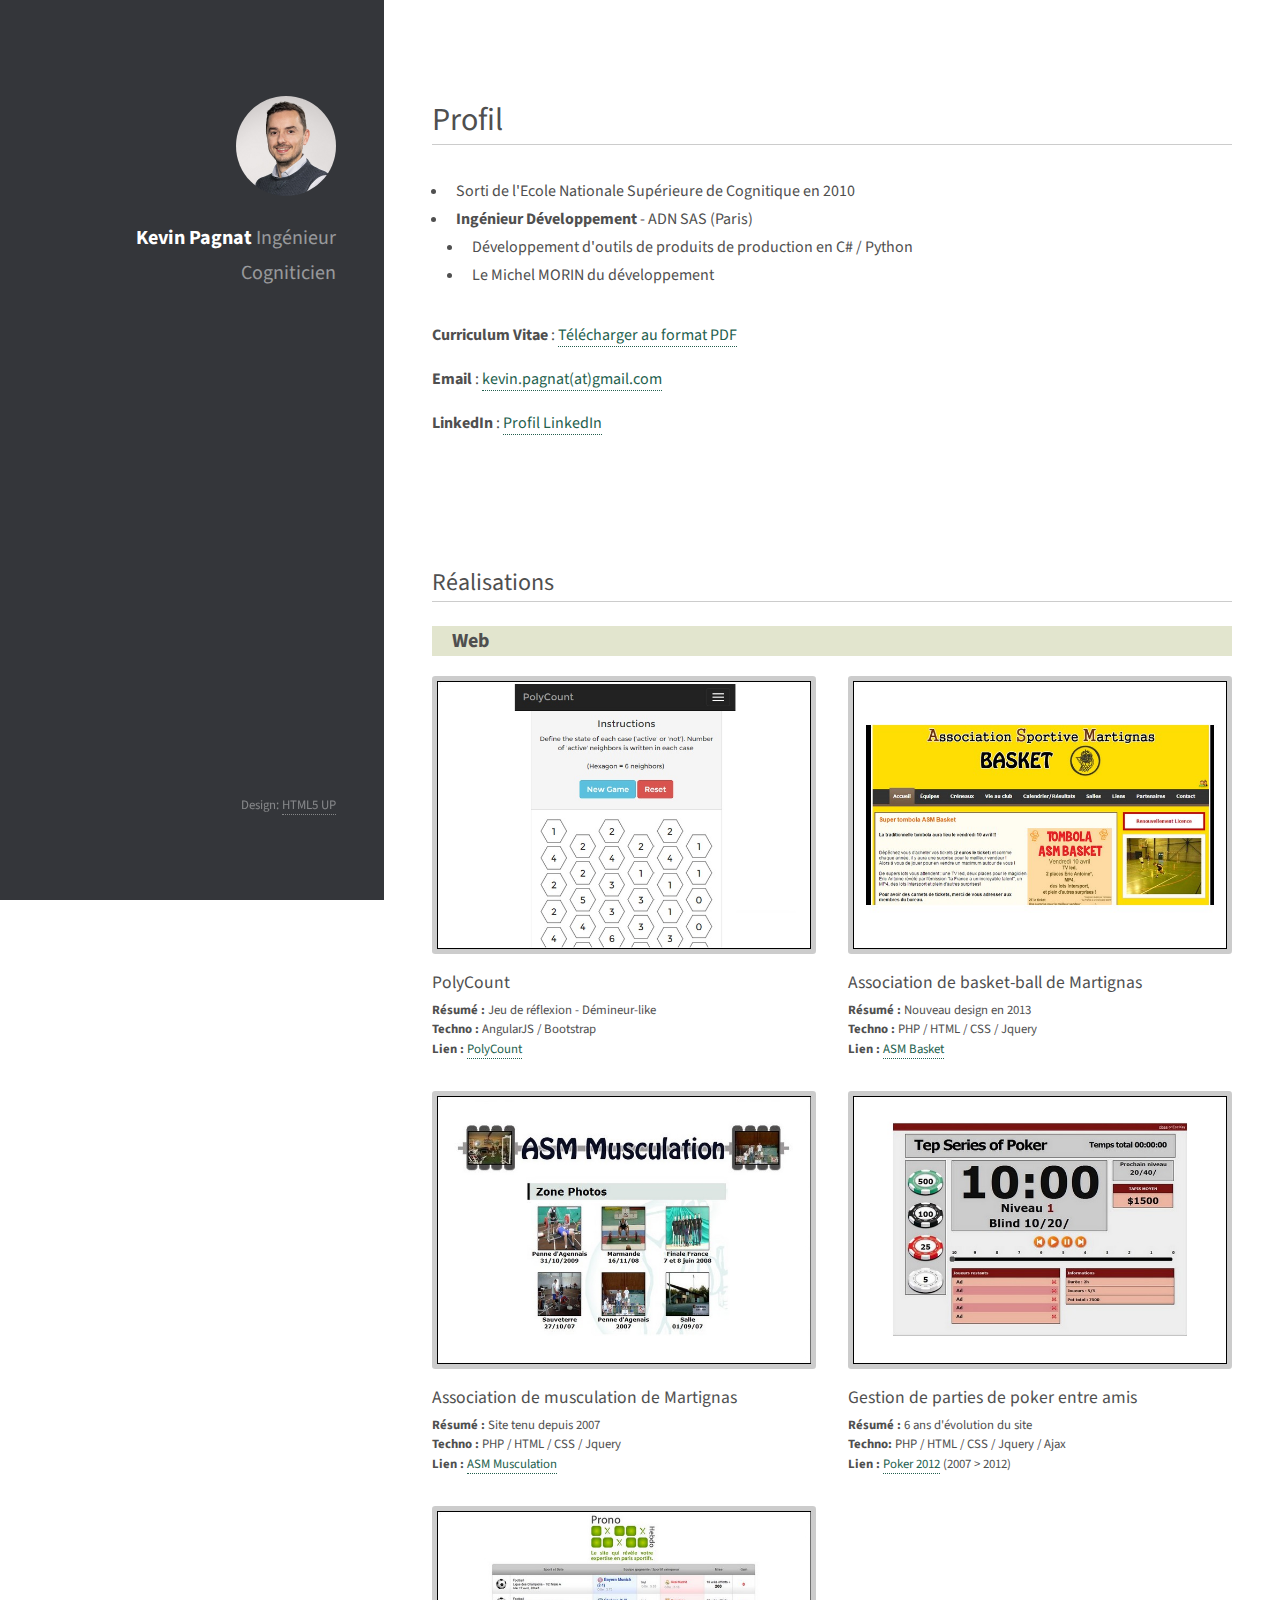
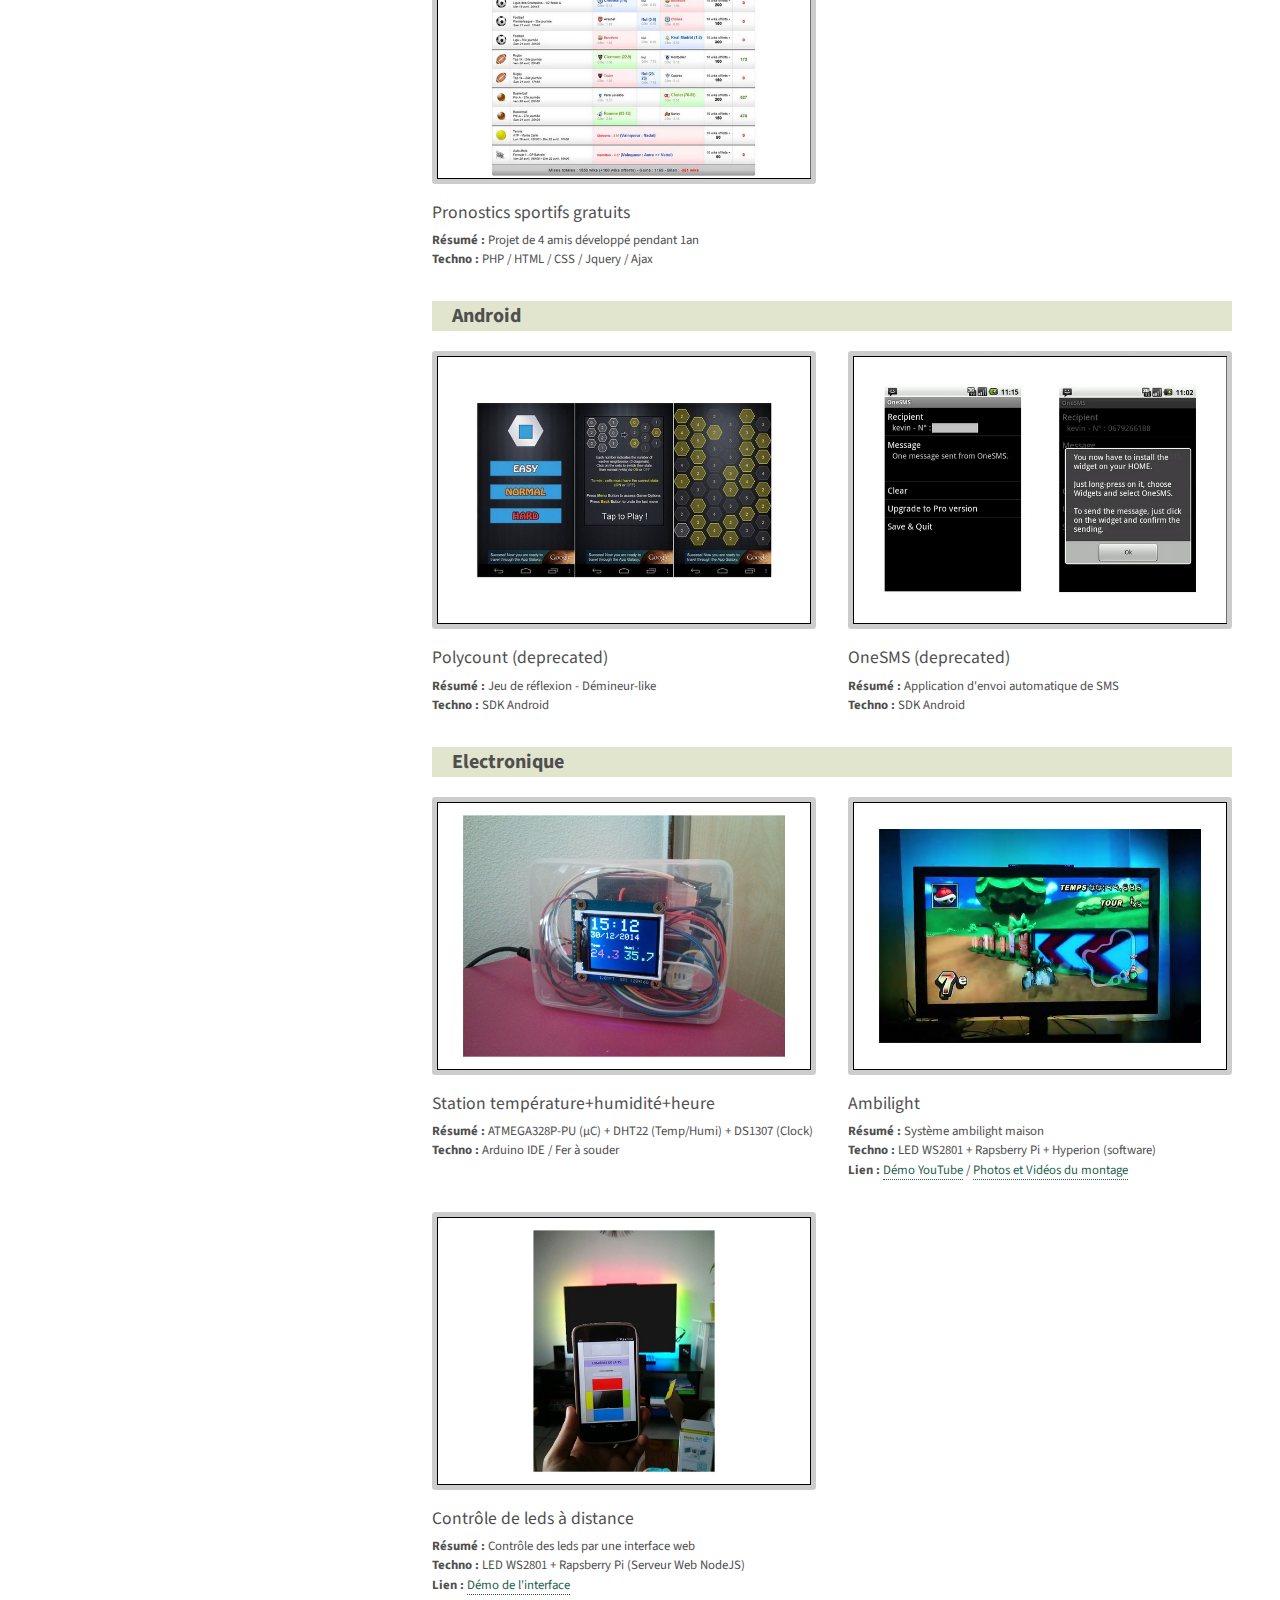
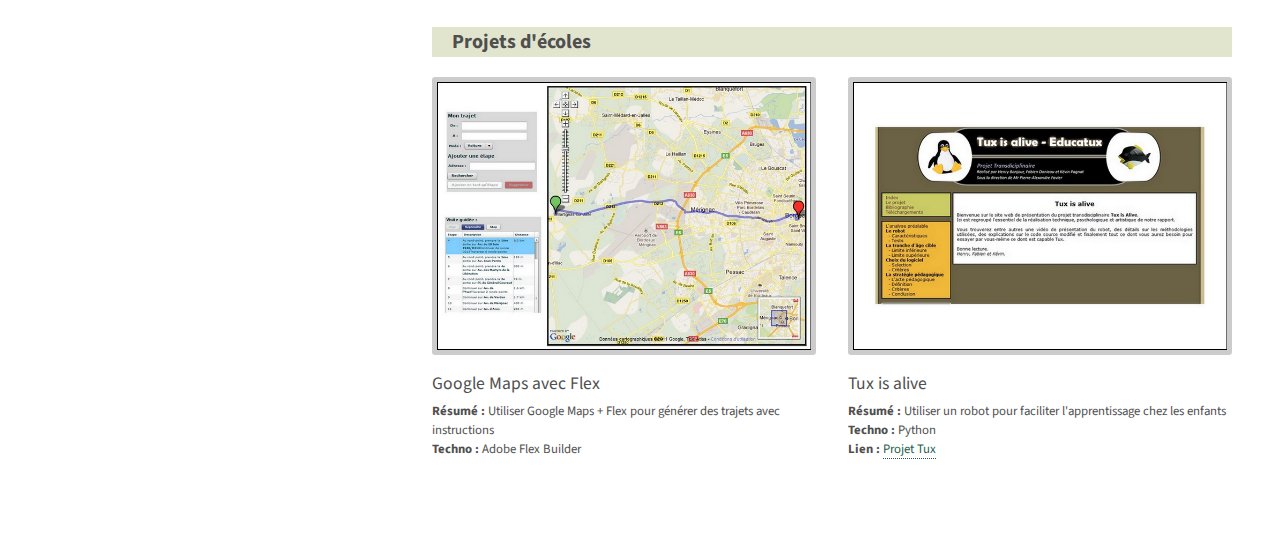
<file: index.html>
﻿<!DOCTYPE HTML>
<!--
	Strata by HTML5 UP
	html5up.net | @n33co
	Free for personal and commercial use under the CCA 3.0 license (html5up.net/license)
-->
<html>
	<head>
		<title>Kevin Pagnat - Ingénieur Cogniticien</title>
		<meta http-equiv="content-type" content="text/html; charset=utf-8" />
		<meta name="description" content="Kevin Pagnat" />
		<meta name="keywords" lang="fr" content="pagnat, kevin, cognitique, ingénieur, cogniticien, ensc, idc, ergonomie, portfolio" />
		<meta name="robots" content="index" />
		<meta name="revisit-after" content="7 days" />
		<meta name="author" lang="fr" content="Kevin Pagnat" />
		<meta name="copyright" content="© Kevin Pagnat" />
		<meta name="google-site-verification" content="-xLBFRqFL7HJlPGieC4zCZ5P3pBDj0jIOhhiTVZCWuM" />
		<link rel="icon" type="image/png" href="images/favicon.ico" />
		
		<!--[if lte IE 8]><script src="css/ie/html5shiv.js"></script><![endif]-->
		<script src="js/jquery.min.js"></script>
		<script src="js/jquery.poptrox.min.js"></script>
		<script src="js/skel.min.js"></script>
		<script src="js/init.js"></script>
		<noscript>
			<link rel="stylesheet" href="css/skel.css" />
			<link rel="stylesheet" href="css/style.css" />
			<link rel="stylesheet" href="css/style-xlarge.css" />
		</noscript>
		<!--[if lte IE 8]><link rel="stylesheet" href="css/ie/v8.css" /><![endif]-->
	</head>
	<body id="top">
		<!-- Header -->
			<header id="header">
				<a href="http://www.kevinpagnat.fr/" class="image avatar"><img src="images/kevin.jpg" alt="" /></a>
				<h1><strong>Kevin Pagnat</strong>
				<br />Ingénieur Cogniticien</h1>
			</header>

		<!-- Main -->
			<div id="main">
				<!-- Moi -->
					<section id="moi">
						<header class="major">
							<h2>Profil</h2>
						</header>
						<p>
						<ul>
							<li>Sorti de l'Ecole Nationale Supérieure de Cognitique en 2010</li>
							<li><strong>Ingénieur Développement</strong> - ADN SAS (Paris)</li>
								<ul>
									<li>Développement d'outils de produits de production en C# / Python</li>
									<li>Le Michel MORIN du développement</li>
								</ul>
						</ul>	
						</p>
						<p><strong>Curriculum Vitae</strong> : <a href="http://files.kevinpagnat.fr/Persos/CV/kevin_pagnat_cv.pdf">Télécharger au format PDF</a></p>
						<p><strong>Email</strong> : <a href="mailto:kevin.pagnat(at)gmail.com">kevin.pagnat(at)gmail.com</a></p>
						<p><strong>LinkedIn</strong> : <a href="https://www.linkedin.com/pub/k%C3%A9vin-pagnat/42/523/519">Profil LinkedIn</a></li>
					</section>

				<!-- Work -->
					<section id="work">
						<h2>Réalisations</h2>
						<h3>Web</h3>
						<div class="row">
							<article class="6u 12u$(xsmall) work-item">
								<p><img src="images/projets/polycount_web.jpg" alt="PolyCount"  class="image fit thumb" /></p>
								<h4>PolyCount</h3>
								<p><strong>Résumé :</strong> Jeu de réflexion - Démineur-like</p>
								<p><strong>Techno :</strong> AngularJS / Bootstrap</p>
								<p><strong>Lien :</strong> <a href="http://projets.kevinpagnat.fr/PolyCount/">PolyCount</a></p>
							</article>
							<article class="6u 12u$(xsmall) work-item">
								<p><img src="images/projets/basket.jpg" alt="ASM Basket"  class="image fit thumb" /></p>
								<h4>Association de basket-ball de Martignas</h3>
								<p><strong>Résumé :</strong> Nouveau design en 2013</p>
								<p><strong>Techno :</strong> PHP / HTML / CSS / Jquery</p>
								<p><strong>Lien :</strong> <a href="http://www.asmartignasbasket.fr/">ASM Basket</a></p>
							</article>
							<article class="6u 12u$(xsmall) work-item">
								<p><img src="images/projets/musculation.jpg" alt="ASM Musculation" class="image fit thumb" /></p>
								<h4>Association de musculation de Martignas</h3>
								<p><strong>Résumé :</strong> Site tenu depuis 2007</p>
								<p><strong>Techno :</strong> PHP / HTML / CSS / Jquery</p>
								<p><strong>Lien :</strong> <a href="http://www.asm-musculation.fr/">ASM Musculation</a></p>
							</article>
							<article class="6u 12u$(xsmall) work-item">
								<p><img src="images/projets/poker.jpg" alt="Poker" class="image fit thumb" /></p>
								<h4>Gestion de parties de poker entre amis</h3>
								<p><strong>Résumé :</strong> 6 ans d'évolution du site</p>
								<p><strong>Techno:</strong> PHP / HTML / CSS / Jquery / Ajax</p>
								<p><strong>Lien :</strong> <a href="http://poker.kevinpagnat.fr/2012/">Poker 2012</a> (2007 > 2012)</p>
							</article>
							<article class="6u 12u$(xsmall) work-item">
								<p><img src="images/projets/pronohebdo.jpg" alt="PronoHebdo" class="image fit thumb" /></p>
								<h4>Pronostics sportifs gratuits</h3>
								<p><strong>Résumé :</strong> Projet de 4 amis développé pendant 1an</p>
								<p><strong>Techno :</strong> PHP / HTML / CSS / Jquery / Ajax</p>
							</article>
						</div>
						
						<h3>Android</h3>
						<div class="row">
							<article class="6u 12u$(xsmall) work-item">
								<p><img src="images/projets/polycount.jpg" alt="PolyCount" class="image fit thumb" /></p>
								<h4>Polycount (deprecated)</h3>
								<p><strong>Résumé :</strong> Jeu de réflexion - Démineur-like</p>
								<p><strong>Techno :</strong> SDK Android</p>
							</article>
							<article class="6u 12u$(xsmall) work-item">
								<p><img src="images/projets/onesms.jpg" alt="OneSMS" class="image fit thumb" /></p>
								<h4>OneSMS (deprecated)</h3>
								<p><strong>Résumé :</strong> Application d'envoi automatique de SMS</p>
								<p><strong>Techno :</strong> SDK Android</p>
							</article>
						</div>
						
						<h3>Electronique</h3>
						<div class="row">
							<article class="6u 12u$(xsmall) work-item">
								<p><img src="images/projets/temphumi.jpg" alt="Temperature+Humidité" class="image fit thumb" /></p>
								<h4>Station température+humidité+heure</h3>
								<p><strong>Résumé :</strong> ATMEGA328P-PU (µC) + DHT22 (Temp/Humi) + DS1307 (Clock)</p>
								<p><strong>Techno :</strong> Arduino IDE / Fer à souder</p>
							</article>
							<article class="6u 12u$(xsmall) work-item">
								<p><img src="images/projets/ambilight.jpg" alt="Ambilight" class="image fit thumb" /></p>
								<h4>Ambilight</h3>
								<p><strong>Résumé :</strong> Système ambilight maison</p>
								<p><strong>Techno :</strong> LED WS2801 + Rapsberry Pi + Hyperion (software)</p>
								<p><strong>Lien :</strong> <a href="http://youtu.be/cl8WeLha7To">Démo YouTube</a> / <a href="http://projets.kevinpagnat.fr/Ambilight/">Photos et Vidéos du montage</a></p>
							</article>
							<article class="6u 12u$(xsmall) work-item">
								<p><img src="images/projets/controlled.jpg" alt="Ambilight" class="image fit thumb" /></p>
								<h4>Contrôle de leds à distance</h3>
								<p><strong>Résumé :</strong> Contrôle des leds par une interface web</p>
								<p><strong>Techno :</strong> LED WS2801 + Rapsberry Pi (Serveur Web NodeJS)</p>
								<p><strong>Lien :</strong> <a href="http://projets.kevinpagnat.fr/InterfaceControlLed/">Démo de l'interface</a>
							</article>
						</div>
						
						<h3>Projets d'écoles</h3>
						<div class="row">
							<article class="6u 12u$(xsmall) work-item">
								<p><img src="images/projets/flex.jpg" alt="Flex" class="image fit thumb" /></p>
								<h4>Google Maps avec Flex</h3>
								<p><strong>Résumé :</strong> Utiliser Google Maps + Flex pour générer des trajets avec instructions</p>
								<p><strong>Techno :</strong> Adobe Flex Builder</p>
							</article>
							<article class="6u 12u$(xsmall) work-item">
								<p><img src="images/projets/tux.jpg" alt="Tux" class="image fit thumb" /></p>
								<h4>Tux is alive</h3>
								<p><strong>Résumé :</strong> Utiliser un robot pour faciliter l'apprentissage chez les enfants</p>
								<p><strong>Techno :</strong> Python</p>
								<p><strong>Lien :</strong> <a href="http://files.kevinpagnat.fr/Ecoles/ensc_1A_tux/">Projet Tux</a></p>
							</article>
						</div>
					</section>

				<!-- 
					<section id="contact">
						<h2>Contact</h2>
						<p>Un job à me proposer, des questions sur mes projets ? C'est ici que ça se passe !</p>
						<div class="row">
							<div class="8u 12u$(small)">
								<form method="post" action="">
									<div class="row uniform 50%">
										<div class="6u 12u$(xsmall)"><input type="text" name="name" id="name" placeholder="Nom" /></div>
										<div class="6u$ 12u$(xsmall)"><input type="email" name="email" id="email" placeholder="Email" /></div>
										<div class="12u$"><textarea name="message" id="message" placeholder="Message" rows="4"></textarea></div>
										<div class="6u$ 12u$(xsmall)"><input type="text" name="email_test" id="email_test" placeholder="Email" /></div>
									</div>
									<ul class="actions">
										<li><input type="submit" value="Envoyer le message" /></li>
									</ul>
								</form>
								
							</div>
						</div>
					</section>
Three -->
			</div>

		<!-- Footer -->
			<footer id="footer">
				<ul class="copyright">
					<li>Design: <a href="http://html5up.net/">HTML5 UP</a></li>
				</ul>
			</footer>
			
			<script>
  (function(i,s,o,g,r,a,m){i['GoogleAnalyticsObject']=r;i[r]=i[r]||function(){
  (i[r].q=i[r].q||[]).push(arguments)},i[r].l=1*new Date();a=s.createElement(o),
  m=s.getElementsByTagName(o)[0];a.async=1;a.src=g;m.parentNode.insertBefore(a,m)
  })(window,document,'script','//www.google-analytics.com/analytics.js','ga');

  ga('create', 'UA-21934201-1', 'auto');
  ga('send', 'pageview');

</script>

	</body>
</file>
<file: css/style-xlarge.css>
/*
	Strata by HTML5 UP
	html5up.net | @n33co
	Free for personal and commercial use under the CCA 3.0 license (html5up.net/license)
*/

/* Basic */

	body, input, select, textarea {
		font-size: 12pt;
	}
</file>
<file: css/skel.css>
/* Resets (http://meyerweb.com/eric/tools/css/reset/ | v2.0 | 20110126 | License: none (public domain)) */

	html,body,div,span,applet,object,iframe,h1,h2,h3,h4,h5,h6,p,blockquote,pre,a,abbr,acronym,address,big,cite,code,del,dfn,em,img,ins,kbd,q,s,samp,small,strike,strong,sub,sup,tt,var,b,u,i,center,dl,dt,dd,ol,ul,li,fieldset,form,label,legend,table,caption,tbody,tfoot,thead,tr,th,td,article,aside,canvas,details,embed,figure,figcaption,footer,header,hgroup,menu,nav,output,ruby,section,summary,time,mark,audio,video{margin:0;padding:0;border:0;font-size:100%;font:inherit;vertical-align:baseline;}article,aside,details,figcaption,figure,footer,header,hgroup,menu,nav,section{display:block;}body{line-height:1;}ol,ul{list-style:none;}blockquote,q{quotes:none;}blockquote:before,blockquote:after,q:before,q:after{content:'';content:none;}table{border-collapse:collapse;border-spacing:0;}body{-webkit-text-size-adjust:none}

/* Box Model */

	*, *:before, *:after {
		-moz-box-sizing: border-box;
		-webkit-box-sizing: border-box;
		box-sizing: border-box;
	}

/* Container */

	.container {
		margin-left: auto;
		margin-right: auto;

		/* width: (containers) */
		width: 100%;
	}

	/* Modifiers */

		/* 125% */
			.container.\31 25\25 {
				width: 100%;

				/* max-width: (containers * 1.25) */
				max-width: 125%;

				/* min-width: (containers) */
				min-width: 100%;
			}

		/* 75% */
			.container.\37 5\25 {

				/* width: (containers * 0.75) */
				width: 75%;

			}

		/* 50% */
			.container.\35 0\25 {

				/* width: (containers * 0.50) */
				width: 50%;

			}

		/* 25% */
			.container.\32 5\25 {

				/* width: (containers * 0.25) */
				width: 25%;

			}

/* Grid */

	.row {
		border-bottom: solid 1px transparent;
	}

	.row > * {
		float: left;
	}

	.row:after, .row:before {
		content: '';
		display: block;
		clear: both;
		height: 0;
	}

	.row.uniform > * > :first-child {
		margin-top: 0;
	}

	.row.uniform > * > :last-child {
		margin-bottom: 0;
	}

	/* Gutters */

		/* Normal */

			.row > * {
				/* padding: (gutters.horizontal) 0 0 (gutters.vertical) */
				padding: 0 0 0 2.5em;
			}

			.row {
				/* margin: -(gutters.horizontal) 0 -1px -(gutters.vertical) */
				margin: 0 0 -1px -2.5em;
			}

			.row.uniform > * {
				/* padding: (gutters.vertical) 0 0 (gutters.vertical) */
				padding: 2.5em 0 0 2.5em;
			}

			.row.uniform {
				/* margin: -(gutters.vertical) 0 -1px -(gutters.vertical) */
				margin: -2.5em 0 -1px -2.5em;
			}

		/* 200% */

			.row.\32 00\25 > * {
				/* padding: (gutters.horizontal) 0 0 (gutters.vertical) */
				padding: 0 0 0 5em;
			}

			.row.\32 00\25 {
				/* margin: -(gutters.horizontal) 0 -1px -(gutters.vertical) */
				margin: 0 0 -1px -5em;
			}

			.row.uniform.\32 00\25 > * {
				/* padding: (gutters.vertical) 0 0 (gutters.vertical) */
				padding: 5em 0 0 5em;
			}

			.row.uniform.\32 00\25 {
				/* margin: -(gutters.vertical) 0 -1px -(gutters.vertical) */
				margin: -5em 0 -1px -5em;
			}

		/* 150% */

			.row.\31 50\25 > * {
				/* padding: (gutters.horizontal) 0 0 (gutters.vertical) */
				padding: 0 0 0 3.75em;
			}

			.row.\31 50\25 {
				/* margin: -(gutters.horizontal) 0 -1px -(gutters.vertical) */
				margin: 0 0 -1px -3.75em;
			}

			.row.uniform.\31 50\25 > * {
				/* padding: (gutters.vertical) 0 0 (gutters.vertical) */
				padding: 3.75em 0 0 3.75em;
			}

			.row.uniform.\31 50\25 {
				/* margin: -(gutters.vertical) 0 -1px -(gutters.vertical) */
				margin: -3.75em 0 -1px -3.75em;
			}

		/* 50% */

			.row.\35 0\25 > * {
				/* padding: (gutters.horizontal) 0 0 (gutters.vertical) */
				padding: 0 0 0 1.25em;
			}

			.row.\35 0\25 {
				/* margin: -(gutters.horizontal) 0 -1px -(gutters.vertical) */
				margin: 0 0 -1px -1.25em;
			}

			.row.uniform.\35 0\25 > * {
				/* padding: (gutters.vertical) 0 0 (gutters.vertical) */
				padding: 1.25em 0 0 1.25em;
			}

			.row.uniform.\35 0\25 {
				/* margin: -(gutters.vertical) 0 -1px -(gutters.vertical) */
				margin: -1.25em 0 -1px -1.25em;
			}

		/* 25% */

			.row.\32 5\25 > * {
				/* padding: (gutters.horizontal) 0 0 (gutters.vertical) */
				padding: 0 0 0 0.625em;
			}

			.row.\32 5\25 {
				/* margin: -(gutters.horizontal) 0 -1px -(gutters.vertical) */
				margin: 0 0 -1px -0.625em;
			}

			.row.uniform.\32 5\25 > * {
				/* padding: (gutters.vertical) 0 0 (gutters.vertical) */
				padding: 0.625em 0 0 0.625em;
			}

			.row.uniform.\32 5\25 {
				/* margin: -(gutters.vertical) 0 -1px -(gutters.vertical) */
				margin: -0.625em 0 -1px -0.625em;
			}

		/* 0% */

			.row.\30 \25 > * {
				padding: 0;
			}

			.row.\30 \25 {
				margin: 0 0 -1px 0;
			}

	/* Cells */

		.\31 2u, .\31 2u\24 { width: 100%; clear: none; margin-left: 0; }
		.\31 1u, .\31 1u\24 { width: 91.6666666667%; clear: none; margin-left: 0; }
		.\31 0u, .\31 0u\24 { width: 83.3333333333%; clear: none; margin-left: 0; }
		.\39 u, .\39 u\24 { width: 75%; clear: none; margin-left: 0; }
		.\38 u, .\38 u\24 { width: 66.6666666667%; clear: none; margin-left: 0; }
		.\37 u, .\37 u\24 { width: 58.3333333333%; clear: none; margin-left: 0; }
		.\36 u, .\36 u\24 { width: 50%; clear: none; margin-left: 0; }
		.\35 u, .\35 u\24 { width: 41.6666666667%; clear: none; margin-left: 0; }
		.\34 u, .\34 u\24 { width: 33.3333333333%; clear: none; margin-left: 0; }
		.\33 u, .\33 u\24 { width: 25%; clear: none; margin-left: 0; }
		.\32 u, .\32 u\24 { width: 16.6666666667%; clear: none; margin-left: 0; }
		.\31 u, .\31 u\24 { width: 8.3333333333%; clear: none; margin-left: 0; }

		.\31 2u\24 + *,
		.\31 1u\24 + *,
		.\31 0u\24 + *,
		.\39 u\24 + *,
		.\38 u\24 + *,
		.\37 u\24 + *,
		.\36 u\24 + *,
		.\35 u\24 + *,
		.\34 u\24 + *,
		.\33 u\24 + *,
		.\32 u\24 + *,
		.\31 u\24 + * {
			clear: left;
		}

		.\-11u { margin-left: 91.6666666667% }
		.\-10u { margin-left: 83.3333333333% }
		.\-9u { margin-left: 75% }
		.\-8u { margin-left: 66.6666666667% }
		.\-7u { margin-left: 58.3333333333% }
		.\-6u { margin-left: 50% }
		.\-5u { margin-left: 41.6666666667% }
		.\-4u { margin-left: 33.3333333333% }
		.\-3u { margin-left: 25% }
		.\-2u { margin-left: 16.6666666667% }
		.\-1u { margin-left: 8.3333333333% }
</file>
<file: css/style.css>
@import url(font-awesome.min.css);
@import url("https://fonts.googleapis.com/css?family=Source+Sans+Pro:400,400italic");

/*
	Strata by HTML5 UP
	html5up.net | @n33co
	Free for personal and commercial use under the CCA 3.0 license (html5up.net/license)
*/

/* Basic */

	body {
		background: #fff;
	}

		body.is-loading *, body.is-loading *:before, body.is-loading *:after {
			-moz-animation: none !important;
			-webkit-animation: none !important;
			-o-animation: none !important;
			-ms-animation: none !important;
			animation: none !important;
			-moz-transition: none !important;
			-webkit-transition: none !important;
			-o-transition: none !important;
			-ms-transition: none !important;
			transition: none !important;
		}

	body, input, select, textarea {
		color: #4F4F4F;
		font-family: "Source Sans Pro", Helvetica, sans-serif;
		font-size: 16pt;
		font-weight: 400;
		line-height: 1.75em;
	}

	a {
		-moz-transition: color 0.2s ease-in-out, border-color 0.2s ease-in-out;
		-webkit-transition: color 0.2s ease-in-out, border-color 0.2s ease-in-out;
		-o-transition: color 0.2s ease-in-out, border-color 0.2s ease-in-out;
		-ms-transition: color 0.2s ease-in-out, border-color 0.2s ease-in-out;
		transition: color 0.2s ease-in-out, border-color 0.2s ease-in-out;
		border-bottom: dotted 1px;
		color: #245F4E;
		text-decoration: none;
	}

		a:hover {
			border-bottom-color: transparent;
			color: #245F4E !important;
			text-decoration: none;
		}

	strong, b {
		color: #4F4F4F;
		font-weight: bold;
	}

	em, i {
		font-style: italic;
	}

	p {
		margin: 0 0 1em 0;
	}

	h1, h2, h3, h4, h5, h6 {
		color: #4F4F4F;
		font-weight: 400;
		line-height: 1em;
		margin: 0 0 1em 0;
	}

		h1 a, h2 a, h3 a, h4 a, h5 a, h6 a {
			color: inherit;
			text-decoration: none;
		}

	h1 {
		font-size: 2em;
		line-height: 1.5em;
	}

	h2 {
		font-size: 1.5em;
		line-height: 1.5em;
		border-bottom:1px solid #CCC;
	}

	h3 {
		font-size: 1.25em;
		line-height: 1.5em;
		font-weight:bold;
		background-color:#e2e5ce;
		padding-left:20px;
	}

	h4 {
		font-size: 1.1em;
		line-height: 1.1em;
		margin-bottom:0.5em;
	}

	h5 {
		font-size: 0.9em;
		line-height: 1.5em;
	}

	h6 {
		font-size: 0.7em;
		line-height: 1.5em;
	}

	sub {
		font-size: 0.8em;
		position: relative;
		top: 0.5em;
	}

	sup {
		font-size: 0.8em;
		position: relative;
		top: -0.5em;
	}

	hr {
		border: 0;
		border-bottom: solid 2px #efefef;
		margin: 2em 0;
	}

		hr.major {
			margin: 3em 0;
		}

	blockquote {
		border-left: solid 6px #efefef;
		font-style: italic;
		margin: 0 0 2em 0;
		padding: 0.5em 0 0.5em 1.5em;
	}

	code {
		background: #f7f7f7;
		border-radius: 0.35em;
		border: solid 2px #efefef;
		font-family: "Courier New", monospace;
		font-size: 0.9em;
		margin: 0 0.25em;
		padding: 0.25em 0.65em;
	}

	pre {
		-webkit-overflow-scrolling: touch;
		font-family: "Courier New", monospace;
		font-size: 0.9em;
		margin: 0 0 2em 0;
	}

		pre code {
			display: block;
			line-height: 1.75em;
			padding: 1em 1.5em;
			overflow-x: auto;
		}

	.align-left {
		text-align: left;
	}

	.align-center {
		text-align: center;
	}

	.align-right {
		text-align: right;
	}

/* Section/Article */

	section.special, article.special {
		text-align: center;
	}

	header p {
		color: #b2b2b2;
		position: relative;
		margin: 0 0 1.5em 0;
	}

	header h2 + p {
		font-size: 1.25em;
		margin-top: -1em;
		line-height: 1.5em;
	}

	header h3 + p {
		font-size: 1.1em;
		margin-top: -0.8em;
		line-height: 1.5em;
	}

	header h4 + p,
	header h5 + p,
	header h6 + p {
		font-size: 0.9em;
		margin-top: -0.6em;
		line-height: 1.5em;
	}

	header.major h2 {
		font-size: 2em;
	}

/* Form */

	form {
		margin: 0 0 2em 0;
	}

	label {
		color: #787878;
		display: block;
		font-size: 0.9em;
		font-weight: 400;
		margin: 0 0 1em 0;
	}

	#email_test{
		display:none;}
	
	input[type="text"],
	input[type="password"],
	input[type="email"],
	select,
	textarea {
		-moz-appearance: none;
		-webkit-appearance: none;
		-o-appearance: none;
		-ms-appearance: none;
		appearance: none;
		background: #e0e0e0;
		border-radius: 0.35em;
		border: solid 2px transparent;
		color: inherit;
		display: block;
		outline: 0;
		padding: 0 0.75em;
		text-decoration: none;
		width: 100%;
	}

		input[type="text"]:invalid,
		input[type="password"]:invalid,
		input[type="email"]:invalid,
		select:invalid,
		textarea:invalid {
			box-shadow: none;
		}

		input[type="text"]:focus,
		input[type="password"]:focus,
		input[type="email"]:focus,
		select:focus,
		textarea:focus {
			border-color: #49bf9d;
		}

	.select-wrapper {
		text-decoration: none;
		display: block;
		position: relative;
	}

		.select-wrapper:before {
			-moz-osx-font-smoothing: grayscale;
			-webkit-font-smoothing: antialiased;
			font-family: FontAwesome;
			font-style: normal;
			font-weight: normal;
			text-transform: none !important;
		}

		.select-wrapper:before {
			color: #dfdfdf;
			content: '\f078';
			display: block;
			height: 2.75em;
			line-height: 2.75em;
			pointer-events: none;
			position: absolute;
			right: 0;
			text-align: center;
			top: 0;
			width: 2.75em;
		}

		.select-wrapper select::-ms-expand {
			display: none;
		}

	input[type="text"],
	input[type="password"],
	input[type="email"],
	select {
		height: 2.75em;
	}

	textarea {
		padding: 0.75em;
	}

	input[type="checkbox"],
	input[type="radio"] {
		-moz-appearance: none;
		-webkit-appearance: none;
		-o-appearance: none;
		-ms-appearance: none;
		appearance: none;
		display: block;
		float: left;
		margin-right: -2em;
		opacity: 0;
		width: 1em;
		z-index: -1;
	}

		input[type="checkbox"] + label,
		input[type="radio"] + label {
			text-decoration: none;
			color: #a2a2a2;
			cursor: pointer;
			display: inline-block;
			font-size: 1em;
			font-weight: 400;
			padding-left: 2.4em;
			padding-right: 0.75em;
			position: relative;
		}

			input[type="checkbox"] + label:before,
			input[type="radio"] + label:before {
				-moz-osx-font-smoothing: grayscale;
				-webkit-font-smoothing: antialiased;
				font-family: FontAwesome;
				font-style: normal;
				font-weight: normal;
				text-transform: none !important;
			}

			input[type="checkbox"] + label:before,
			input[type="radio"] + label:before {
				background: #f7f7f7;
				border-radius: 0.35em;
				border: solid 2px transparent;
				content: '';
				display: inline-block;
				height: 1.65em;
				left: 0;
				line-height: 1.58125em;
				position: absolute;
				text-align: center;
				top: 0;
				width: 1.65em;
			}

		input[type="checkbox"]:checked + label:before,
		input[type="radio"]:checked + label:before {
			background: #787878;
			border-color: #787878;
			color: #fff;
			content: '\f00c';
		}

		input[type="checkbox"]:focus + label:before,
		input[type="radio"]:focus + label:before {
			border-color: #49bf9d;
		}

	input[type="checkbox"] + label:before {
		border-radius: 0.35em;
	}

	input[type="radio"] + label:before {
		border-radius: 100%;
	}

	::-webkit-input-placeholder {
		color: #b2b2b2 !important;
		opacity: 1.0;
	}

	:-moz-placeholder {
		color: #b2b2b2 !important;
		opacity: 1.0;
	}

	::-moz-placeholder {
		color: #b2b2b2 !important;
		opacity: 1.0;
	}

	:-ms-input-placeholder {
		color: #b2b2b2 !important;
		opacity: 1.0;
	}

	.formerize-placeholder {
		color: #b2b2b2 !important;
		opacity: 1.0;
	}

/* Box */

	.box {
		border-radius: 0.35em;
		border: solid 2px #efefef;
		margin-bottom: 2em;
		padding: 1.5em;
	}

		.box > :last-child,
		.box > :last-child > :last-child,
		.box > :last-child > :last-child > :last-child {
			margin-bottom: 0;
		}

		.box.alt {
			border: 0;
			border-radius: 0;
			padding: 0;
		}

/* Icon */

	.icon {
		text-decoration: none;
		border-bottom: none;
		position: relative;
	}

		.icon:before {
			-moz-osx-font-smoothing: grayscale;
			-webkit-font-smoothing: antialiased;
			font-family: FontAwesome;
			font-style: normal;
			font-weight: normal;
			text-transform: none !important;
		}

		.icon > .label {
			display: none;
		}

/* Image */
	p > img{
		padding:5px;
		background-color:#CCC;
	}

	.image {
		border-radius: 0.25em;
		border:0;
		display: inline-block;
		position: relative;
	}

		.image:before {
			-moz-transition: opacity 0.2s ease-in-out;
			-webkit-transition: opacity 0.2s ease-in-out;
			-o-transition: opacity 0.2s ease-in-out;
			-ms-transition: opacity 0.2s ease-in-out;
			transition: opacity 0.2s ease-in-out;
			border-radius: 0.35em;
			content: '';
			display: block;
			height: 100%;
			left: 0;
			opacity: 0.5;
			position: absolute;
			top: 0;
			width: 100%;
		}

		.image.thumb {
			text-align: center;
		}

			.image.thumb:after {
				-moz-transition: opacity 0.2s ease-in-out;
				-webkit-transition: opacity 0.2s ease-in-out;
				-o-transition: opacity 0.2s ease-in-out;
				-ms-transition: opacity 0.2s ease-in-out;
				transition: opacity 0.2s ease-in-out;
				border-radius: 0.35em;
				border: solid 3px rgba(0, 0, 0, 0.5);
				color: #fff;
				content: 'View';
				display: inline-block;
				font-size: 0.8em;
				font-weight: 400;
				left: 50%;
				line-height: 2.25em;
				margin: -1.25em 0 0 -3em;
				opacity: 0;
				padding: 0 1.5em;
				position: absolute;
				text-align: center;
				text-decoration: none;
				top: 50%;
				white-space: nowrap;
			}

			.image.thumb:hover:after {
				opacity: 1.0;
			}

			.image.thumb:hover:before {
				opacity: 1.0;
			}

		.image img {
			border-radius: 0.35em;
			display: block;
		}

		.image.left {
			float: left;
			margin: 0 1.5em 1em 0;
			top: 0.25em;
		}

		.image.right {
			float: right;
			margin: 0 0 1em 1.5em;
			top: 0.25em;
		}

		.image.left, .image.right {
			max-width: 40%;
		}

			.image.left img, .image.right img {
				width: 100%;
			}

		.image.fit {
			display: block;
			margin: 0 0 2em 0;
			width: 100%;
		}

			.image.fit img {
				width: 100%;
			}

		.image.avatar {
			border-radius: 100%;
		}

			.image.avatar:before {
				display: none;
			}

			.image.avatar img {
				border-radius: 100%;
				width: 100%;
			}

/* List */

	ol {
		list-style: decimal;
		margin: 0 0 2em 0;
		padding-left: 1.25em;
	}

		ol li {
			padding-left: 0.25em;
		}

	ul {
		list-style: disc;
		margin: 0 0 2em 0;
		padding-left: 1em;
	}

		ul li {
			padding-left: 0.5em;
		}

		ul.alt {
			list-style: none;
			padding-left: 0;
		}

			ul.alt li {
				border-top: solid 2px #efefef;
				padding: 0.5em 0;
			}

				ul.alt li:first-child {
					border-top: 0;
					padding-top: 0;
				}

		ul.icons {
			cursor: default;
			list-style: none;
			padding-left: 0;
		}

			ul.icons li {
				display: inline-block;
				padding: 0 1em 0 0;
			}

				ul.icons li:last-child {
					padding-right: 0;
				}

				ul.icons li .icon:before {
					font-size: 1.5em;
				}

		ul.actions {
			cursor: default;
			list-style: none;
			padding-left: 0;
		}

			ul.actions li {
				display: inline-block;
				padding: 0 1em 0 0;
				vertical-align: middle;
			}

				ul.actions li:last-child {
					padding-right: 0;
				}

			ul.actions.small li {
				padding: 0 0.5em 0 0;
			}

			ul.actions.vertical li {
				display: block;
				padding: 1em 0 0 0;
			}

				ul.actions.vertical li:first-child {
					padding-top: 0;
				}

				ul.actions.vertical li > * {
					margin-bottom: 0;
				}

			ul.actions.vertical.small li {
				padding: 0.5em 0 0 0;
			}

				ul.actions.vertical.small li:first-child {
					padding-top: 0;
				}

			ul.actions.fit {
				display: table;
				margin-left: -1em;
				padding: 0;
				table-layout: fixed;
				width: calc(100% + 1em);
			}

				ul.actions.fit li {
					display: table-cell;
					padding: 0 0 0 1em;
				}

					ul.actions.fit li > * {
						margin-bottom: 0;
					}

				ul.actions.fit.small {
					margin-left: -0.5em;
					width: calc(100% + 0.5em);
				}

					ul.actions.fit.small li {
						padding: 0 0 0 0.5em;
					}

		ul.labeled-icons {
			list-style: none;
			padding: 0;
		}

			ul.labeled-icons li {
				line-height: 1.75em;
				margin: 1.5em 0 0 0;
				padding-left: 2.25em;
				position: relative;
			}

				ul.labeled-icons li:first-child {
					margin-top: 0;
				}

				ul.labeled-icons li a {
					color: inherit;
				}

				ul.labeled-icons li h3 {
					color: #b2b2b2;
					left: 0;
					position: absolute;
					text-align: center;
					top: 0;
					width: 1em;
				}

	dl {
		margin: 0 0 2em 0;
	}

/* Mail */

.mail_ok {
	border : 1px solid #48893d;
	color:#48893d;
	padding : 10px;
	font-weight : bold;
}
	
	
/* Table */

	.table-wrapper {
		-webkit-overflow-scrolling: touch;
		overflow-x: auto;
	}

	table {
		margin: 0 0 2em 0;
		width: 100%;
	}

		table tbody tr {
			border: solid 1px #efefef;
			border-left: 0;
			border-right: 0;
		}

			table tbody tr:nth-child(2n + 1) {
				background-color: #f7f7f7;
			}

		table td {
			padding: 0.75em 0.75em;
		}

		table th {
			color: #787878;
			font-size: 0.9em;
			font-weight: 400;
			padding: 0 0.75em 0.75em 0.75em;
			text-align: left;
		}

		table thead {
			border-bottom: solid 2px #efefef;
		}

		table tfoot {
			border-top: solid 2px #efefef;
		}

		table.alt {
			border-collapse: separate;
		}

			table.alt tbody tr td {
				border: solid 2px #efefef;
				border-left-width: 0;
				border-top-width: 0;
			}

				table.alt tbody tr td:first-child {
					border-left-width: 2px;
				}

			table.alt tbody tr:first-child td {
				border-top-width: 2px;
			}

			table.alt thead {
				border-bottom: 0;
			}

			table.alt tfoot {
				border-top: 0;
			}

/* Button */

	input[type="submit"],
	input[type="reset"],
	input[type="button"],
	.button {
		-moz-appearance: none;
		-webkit-appearance: none;
		-o-appearance: none;
		-ms-appearance: none;
		appearance: none;
		-moz-transition: background-color 0.2s ease-in-out, color 0.2s ease-in-out, border-color 0.2s ease-in-out;
		-webkit-transition: background-color 0.2s ease-in-out, color 0.2s ease-in-out, border-color 0.2s ease-in-out;
		-o-transition: background-color 0.2s ease-in-out, color 0.2s ease-in-out, border-color 0.2s ease-in-out;
		-ms-transition: background-color 0.2s ease-in-out, color 0.2s ease-in-out, border-color 0.2s ease-in-out;
		transition: background-color 0.2s ease-in-out, color 0.2s ease-in-out, border-color 0.2s ease-in-out;
		background-color: transparent;
		border-radius: 0.35em;
		border: solid 3px #e0e0e0;
		color: #787878 !important;
		cursor: pointer;
		display: inline-block;
		font-weight: 400;
		height: 3.15em;
		height: calc(2.75em + 6px);
		line-height: 2.75em;
		min-width: 10em;
		padding: 0 1.5em;
		text-align: center;
		text-decoration: none;
		white-space: nowrap;
	}

		input[type="submit"]:hover,
		input[type="reset"]:hover,
		input[type="button"]:hover,
		.button:hover {
			border-color: #49bf9d;
			color: #49bf9d !important;
		}

		input[type="submit"]:active,
		input[type="reset"]:active,
		input[type="button"]:active,
		.button:active {
			background-color: rgba(73, 191, 157, 0.1);
			border-color: #49bf9d;
			color: #49bf9d !important;
		}

		input[type="submit"].icon,
		input[type="reset"].icon,
		input[type="button"].icon,
		.button.icon {
			padding-left: 1.35em;
		}

			input[type="submit"].icon:before,
			input[type="reset"].icon:before,
			input[type="button"].icon:before,
			.button.icon:before {
				margin-right: 0.5em;
			}

		input[type="submit"].fit,
		input[type="reset"].fit,
		input[type="button"].fit,
		.button.fit {
			display: block;
			margin: 0 0 1em 0;
			min-width: 0;
			width: 100%;
		}

		input[type="submit"].small,
		input[type="reset"].small,
		input[type="button"].small,
		.button.small {
			font-size: 0.8em;
		}

		input[type="submit"].big,
		input[type="reset"].big,
		input[type="button"].big,
		.button.big {
			font-size: 1.35em;
		}

		input[type="submit"].special,
		input[type="reset"].special,
		input[type="button"].special,
		.button.special {
			background-color: #49bf9d;
			border-color: #49bf9d;
			color: #ffffff !important;
		}

			input[type="submit"].special:hover,
			input[type="reset"].special:hover,
			input[type="button"].special:hover,
			.button.special:hover {
				background-color: #5cc6a7;
				border-color: #5cc6a7;
			}

			input[type="submit"].special:active,
			input[type="reset"].special:active,
			input[type="button"].special:active,
			.button.special:active {
				background-color: #3eb08f;
				border-color: #3eb08f;
			}

		input[type="submit"].disabled, input[type="submit"]:disabled,
		input[type="reset"].disabled,
		input[type="reset"]:disabled,
		input[type="button"].disabled,
		input[type="button"]:disabled,
		.button.disabled,
		.button:disabled {
			background-color: #e7e7e7 !important;
			border-color: #e7e7e7 !important;
			color: #b2b2b2 !important;
			cursor: default;
		}

/* Work Item */

	.work-item {
		margin: 0 0 2em 0;
	}

		.work-item .image {
			margin: 0 0 1.5em 0;
		}

		.work-item h3 {
			font-size: 1em;
			margin: 0 0 0.5em 0;
		}

		.work-item p {
			font-size: 0.8em;
			line-height: 1.5em;
			margin: 0;
		}

/* Header */

	#header {
		background-color: #34363a;
		color: rgba(255, 255, 255, 0.5);
		height: 100%;
		left: 0;
		padding: 8em 4em 0 0;
		position: fixed;
		text-align: right;
		top: 0;
		width: 35%;
	}

		#header strong, #header b {
			color: #ffffff;
		}

		#header h2, #header h3, #header h4, #header h5, #header h6 {
			color: #ffffff;
		}

		#header h1 {
			color: rgba(255, 255, 255, 0.5);
			font-size: 1.35em;
			line-height: 1.75em;
			margin: 0;
		}

		#header .image.avatar {
			margin: 0 0 1em 0;
			width: 6.25em;
		}

/* Footer */

	#footer {
		bottom: 0;
		left: 0;
		padding: 0 4em 6em 0;
		position: fixed;
		text-align: right;
		width: 35%;
	}

		#footer .icons {
			margin: 1em 0 0 0;
		}

			#footer .icons a {
				color: rgba(255, 255, 255, 0.4);
			}

		#footer .copyright {
			color: rgba(255, 255, 255, 0.4);
			font-size: 0.8em;
			list-style: none;
			margin: 1em 0 0 0;
			padding: 0;
		}

			#footer .copyright li {
				border-left: solid 1px rgba(255, 255, 255, 0.25);
				display: inline-block;
				line-height: 1em;
				margin-left: 0.75em;
				padding-left: 0.75em;
			}

				#footer .copyright li:first-child {
					border-left: 0;
					margin-left: 0;
					padding-left: 0;
				}

				#footer .copyright li a {
					color: inherit;
				}

/* Main */

	#main {
		margin-left: 35%;
		max-width: 54em;
		padding: 8em 4em 4em 4em;
		width: calc(100% - 35%);
	}

		#main > section {
			/*border-top: solid 2px #efefef;*/
			margin: 4em 0 0 0;
			padding: 4em 0 0 0;
		}

			#main > section:first-child {
				border-top: 0;
				margin-top: 0;
				padding-top: 0;
			}

/* Poptrox */
	@-moz-keyframes spin { 0% { -moz-transform: rotate(0deg); -webkit-transform: rotate(0deg); -o-transform: rotate(0deg); -ms-transform: rotate(0deg); transform: rotate(0deg); } 100% { -moz-transform: rotate(360deg); -webkit-transform: rotate(360deg); -o-transform: rotate(360deg); -ms-transform: rotate(360deg); transform: rotate(360deg); } }
	@-webkit-keyframes spin { 0% { -moz-transform: rotate(0deg); -webkit-transform: rotate(0deg); -o-transform: rotate(0deg); -ms-transform: rotate(0deg); transform: rotate(0deg); } 100% { -moz-transform: rotate(360deg); -webkit-transform: rotate(360deg); -o-transform: rotate(360deg); -ms-transform: rotate(360deg); transform: rotate(360deg); } }
	@-o-keyframes spin { 0% { -moz-transform: rotate(0deg); -webkit-transform: rotate(0deg); -o-transform: rotate(0deg); -ms-transform: rotate(0deg); transform: rotate(0deg); } 100% { -moz-transform: rotate(360deg); -webkit-transform: rotate(360deg); -o-transform: rotate(360deg); -ms-transform: rotate(360deg); transform: rotate(360deg); } }
	@-ms-keyframes spin { 0% { -moz-transform: rotate(0deg); -webkit-transform: rotate(0deg); -o-transform: rotate(0deg); -ms-transform: rotate(0deg); transform: rotate(0deg); } 100% { -moz-transform: rotate(360deg); -webkit-transform: rotate(360deg); -o-transform: rotate(360deg); -ms-transform: rotate(360deg); transform: rotate(360deg); } }
	@keyframes spin { 0% { -moz-transform: rotate(0deg); -webkit-transform: rotate(0deg); -o-transform: rotate(0deg); -ms-transform: rotate(0deg); transform: rotate(0deg); } 100% { -moz-transform: rotate(360deg); -webkit-transform: rotate(360deg); -o-transform: rotate(360deg); -ms-transform: rotate(360deg); transform: rotate(360deg); } }

	.poptrox-popup {
		-moz-box-sizing: content-box;
		-webkit-box-sizing: content-box;
		-o-box-sizing: content-box;
		-ms-box-sizing: content-box;
		box-sizing: content-box;
		-webkit-tap-highlight-color: rgba(255, 255, 255, 0);
		background: #fff;
		border-radius: 0.35em;
		box-shadow: 0 0.1em 0.15em 0 rgba(0, 0, 0, 0.15);
		overflow: hidden;
		padding-bottom: 3em;
	}

		.poptrox-popup .loader {
			text-decoration: none;
			-moz-animation: spin 1s linear infinite;
			-webkit-animation: spin 1s linear infinite;
			-o-animation: spin 1s linear infinite;
			-ms-animation: spin 1s linear infinite;
			animation: spin 1s linear infinite;
			font-size: 1.5em;
			height: 1em;
			left: 50%;
			line-height: 1em;
			margin: -0.5em 0 0 -0.5em;
			position: absolute;
			top: 50%;
			width: 1em;
		}

			.poptrox-popup .loader:before {
				-moz-osx-font-smoothing: grayscale;
				-webkit-font-smoothing: antialiased;
				font-family: FontAwesome;
				font-style: normal;
				font-weight: normal;
				text-transform: none !important;
			}

			.poptrox-popup .loader:before {
				content: '\f1ce';
			}

		.poptrox-popup .caption {
			background: #fff;
			bottom: 0;
			cursor: default;
			font-size: 0.9em;
			height: 3em;
			left: 0;
			line-height: 2.8em;
			position: absolute;
			text-align: center;
			width: 100%;
			z-index: 1;
		}

		.poptrox-popup .nav-next,
		.poptrox-popup .nav-previous {
			text-decoration: none;
			-moz-transition: opacity 0.2s ease-in-out;
			-webkit-transition: opacity 0.2s ease-in-out;
			-o-transition: opacity 0.2s ease-in-out;
			-ms-transition: opacity 0.2s ease-in-out;
			transition: opacity 0.2s ease-in-out;
			-webkit-tap-highlight-color: rgba(255, 255, 255, 0);
			background: rgba(0, 0, 0, 0.01);
			cursor: pointer;
			height: 100%;
			opacity: 0;
			position: absolute;
			top: 0;
			width: 50%;
		}

			.poptrox-popup .nav-next:before,
			.poptrox-popup .nav-previous:before {
				-moz-osx-font-smoothing: grayscale;
				-webkit-font-smoothing: antialiased;
				font-family: FontAwesome;
				font-style: normal;
				font-weight: normal;
				text-transform: none !important;
			}

			.poptrox-popup .nav-next:before,
			.poptrox-popup .nav-previous:before {
				color: #fff;
				font-size: 2.5em;
				height: 1em;
				line-height: 1em;
				margin-top: -0.75em;
				position: absolute;
				text-align: center;
				top: 50%;
				width: 1.5em;
			}

		.poptrox-popup .nav-next {
			right: 0;
		}

			.poptrox-popup .nav-next:before {
				content: '\f105';
				right: 0;
			}

		.poptrox-popup .nav-previous {
			left: 0;
		}

			.poptrox-popup .nav-previous:before {
				content: '\f104';
				left: 0;
			}

		.poptrox-popup .closer {
			text-decoration: none;
			-moz-transition: opacity 0.2s ease-in-out;
			-webkit-transition: opacity 0.2s ease-in-out;
			-o-transition: opacity 0.2s ease-in-out;
			-ms-transition: opacity 0.2s ease-in-out;
			transition: opacity 0.2s ease-in-out;
			-webkit-tap-highlight-color: rgba(255, 255, 255, 0);
			color: #fff;
			height: 4em;
			line-height: 4em;
			opacity: 0;
			position: absolute;
			right: 0;
			text-align: center;
			top: 0;
			width: 4em;
			z-index: 2;
		}

			.poptrox-popup .closer:before {
				-moz-osx-font-smoothing: grayscale;
				-webkit-font-smoothing: antialiased;
				font-family: FontAwesome;
				font-style: normal;
				font-weight: normal;
				text-transform: none !important;
			}

			.poptrox-popup .closer:before {
				-moz-box-sizing: content-box;
				-webkit-box-sizing: content-box;
				-o-box-sizing: content-box;
				-ms-box-sizing: content-box;
				box-sizing: content-box;
				border-radius: 100%;
				border: solid 3px rgba(255, 255, 255, 0.5);
				content: '\f00d';
				display: block;
				font-size: 1em;
				height: 1.75em;
				left: 50%;
				line-height: 1.75em;
				margin: -0.875em 0 0 -0.875em;
				position: absolute;
				top: 50%;
				width: 1.75em;
			}

		.poptrox-popup:hover .nav-next,
		.poptrox-popup:hover .nav-previous {
			opacity: 0.5;
		}

			.poptrox-popup:hover .nav-next:hover,
			.poptrox-popup:hover .nav-previous:hover {
				opacity: 1.0;
			}

		.poptrox-popup:hover .closer {
			opacity: 0.5;
		}

			.poptrox-popup:hover .closer:hover {
				opacity: 1.0;
			}

/* Touch */

	body.is-touch .image.thumb:before {
		opacity: 0.5 !important;
	}

	body.is-touch .image.thumb:after {
		display: none !important;
	}

	body.is-touch #header {
		background-attachment: scroll;
		background-size: auto, cover;
	}

	body.is-touch .poptrox-popup .nav-next,
	body.is-touch .poptrox-popup .nav-previous,
	body.is-touch .poptrox-popup .closer {
		opacity: 1.0 !important;
	}
</file>
<file: css/ie/v8.css>
/*
	Strata by HTML5 UP
	html5up.net | @n33co
	Free for personal and commercial use under the CCA 3.0 license (html5up.net/license)
*/

/* Button */

	input[type="submit"],
	input[type="reset"],
	input[type="button"],
	.button {
		position: relative;
		-ms-behavior: url("css/ie/PIE.htc");
	}

/* Form */

	input[type="text"],
	input[type="password"],
	input[type="email"],
	select,
	textarea {
		position: relative;
		-ms-behavior: url("css/ie/PIE.htc");
	}

	input[type="text"],
	input[type="password"],
	input[type="email"],
	select {
		height: 2.75em;
		line-height: 2.75em;
	}

	input[type="checkbox"] + label:before,
	input[type="radio"] + label:before {
		display: none;
	}

/* Image */

	.image {
		position: relative;
		-ms-behavior: url("css/ie/PIE.htc");
	}

		.image:before, .image:after {
			display: none !important;
		}

		.image img {
			position: relative;
			-ms-behavior: url("css/ie/PIE.htc");
		}

/* Header */

	#header {
		background-image: url("../../images/bg.jpg");
		background-repeat: no-repeat;
		background-size: cover;
		-ms-behavior: url("css/ie/backgroundsize.min.htc");
	}

		#header h1 {
			color: #ffffff;
		}

/* Footer */

	#footer .icons a {
		color: #ffffff;
	}
</file>
